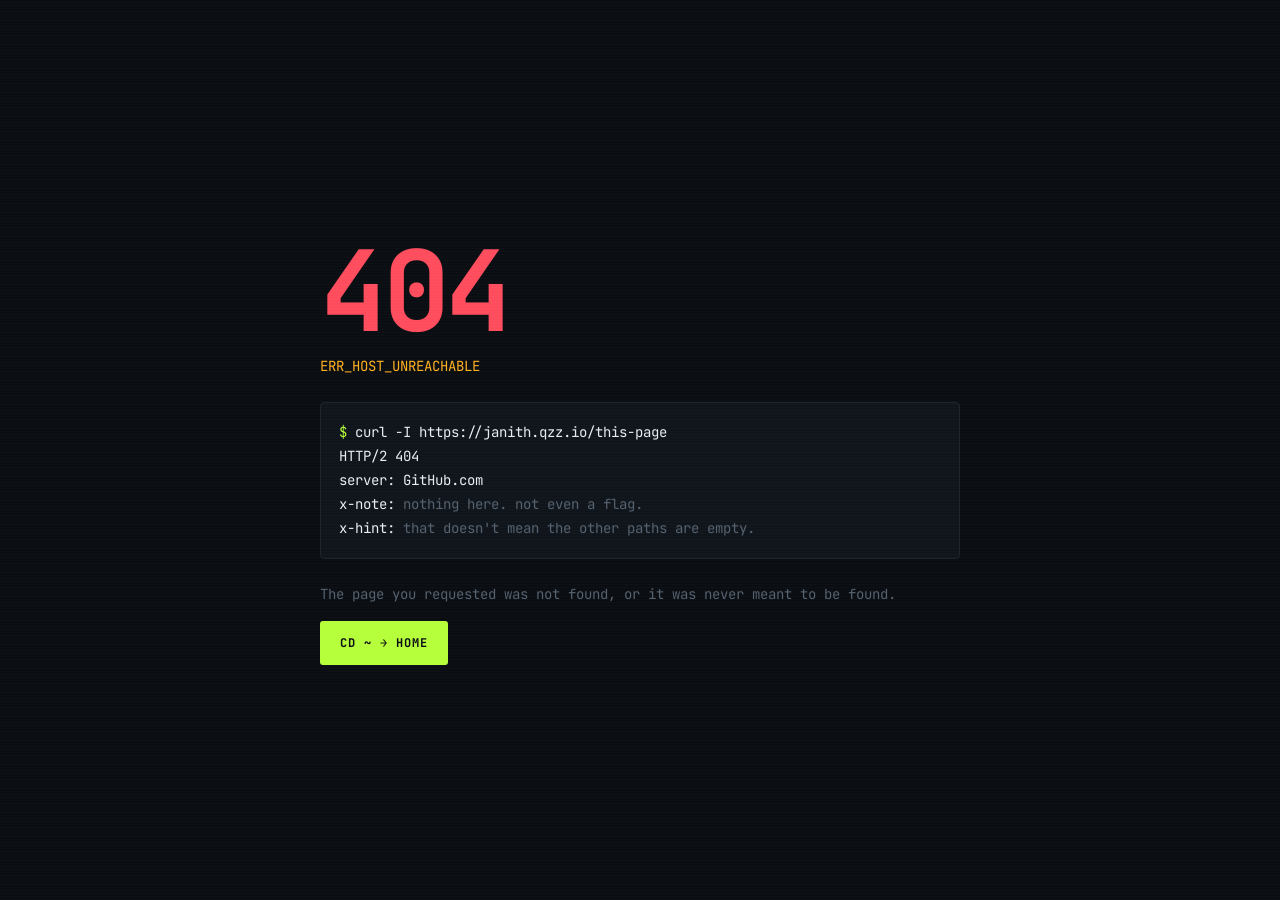
<file: old_404.html>
<!doctype html>
<html lang="en">
<head>
  <meta charset="utf-8">
  <meta name="viewport" content="width=device-width, initial-scale=1">
  <title>404 · Host unreachable | JD//OPS</title>
  <meta name="robots" content="noindex">
  <link rel="icon" href="/assets/favicon.svg" type="image/svg+xml">
  <link rel="preconnect" href="https://fonts.googleapis.com">
  <link rel="preconnect" href="https://fonts.gstatic.com" crossorigin>
  <link rel="stylesheet" href="https://fonts.googleapis.com/css2?family=JetBrains+Mono:wght@400;500;700&display=swap">
  <style>
    :root { color-scheme: dark; }
    * { box-sizing: border-box; }
    body { margin: 0; min-height: 100vh; display: grid; place-items: center; padding: 24px 16px; background: #0A0D12; color: #E6EDF3; font: 14px/1.7 "JetBrains Mono", Consolas, monospace; }
    body::before { content: ""; position: fixed; inset: 0; pointer-events: none; background: repeating-linear-gradient(0deg, rgba(255,255,255,.02) 0 1px, transparent 1px 3px); }
    main { width: min(640px, 100%); }
    h1 { margin: 0 0 8px; font-size: clamp(3rem, 14vw, 7rem); line-height: 1; letter-spacing: -.04em; color: #FF4D5E; }
    p { margin: 0 0 6px; }
    .dim { color: #55616E; } .acc { color: #B6FF3B; } .amb { color: #FFB020; }
    pre { margin: 24px 0; padding: 18px; background: #10151C; border: 1px solid #1C242E; border-radius: 4px; white-space: pre-wrap; overflow-wrap: anywhere; font: inherit; }
    a { display: inline-block; margin-top: 8px; padding: 12px 20px; background: #B6FF3B; color: #0A0D12; font-weight: 700; text-decoration: none; letter-spacing: .08em; text-transform: uppercase; font-size: 12px; border-radius: 3px; }
    a:focus-visible { outline: 2px solid #B6FF3B; outline-offset: 3px; }
  </style>
</head>
<body>
  <main>
    <h1>404</h1>
    <p class="amb">ERR_HOST_UNREACHABLE</p>
    <pre><span class="acc">$</span> curl -I https://janith.qzz.io/this-page
HTTP/2 404
server: GitHub.com
x-note: <span class="dim">nothing here. not even a flag.</span>
x-hint: <span class="dim">that doesn't mean the other paths are empty.</span></pre>
    <p class="dim">The page you requested was not found, or it was never meant to be found.</p>
    <a href="/">cd ~ → home</a>
  </main>
</body>
</html>
</file>
